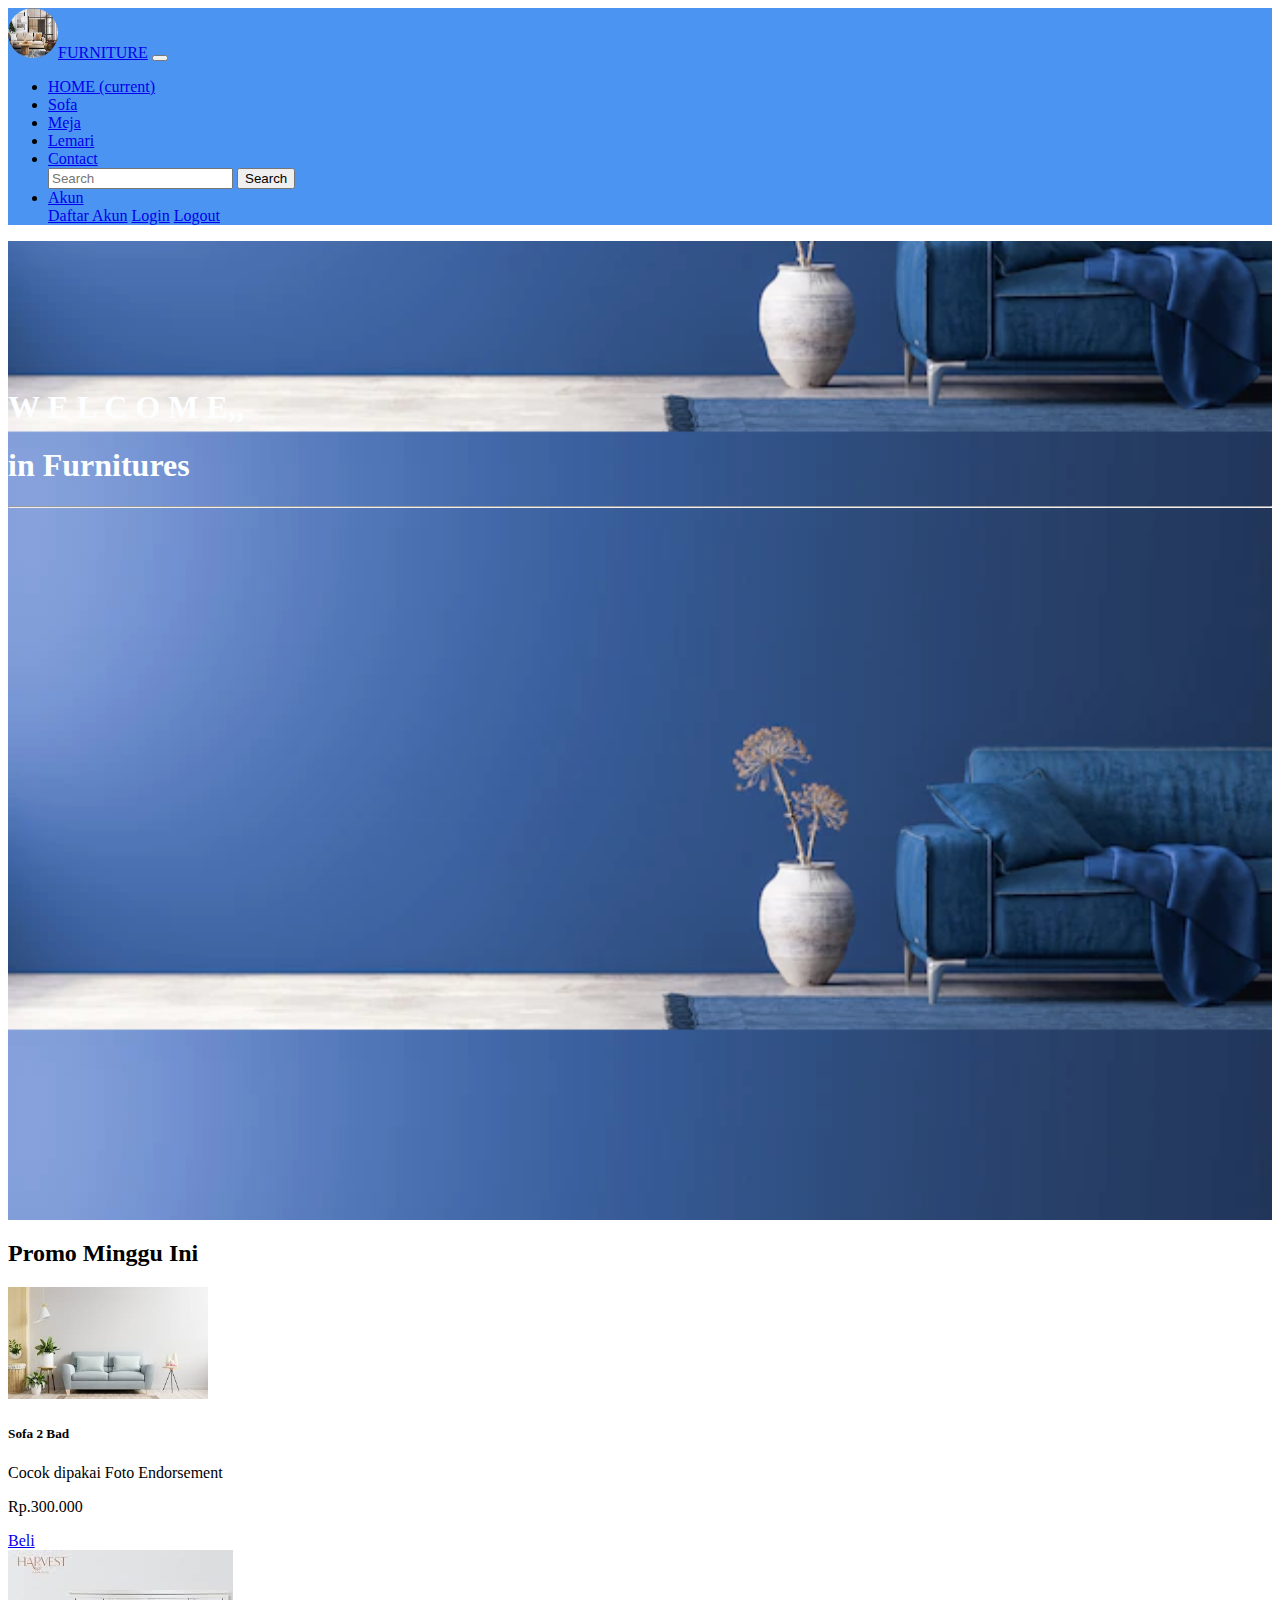
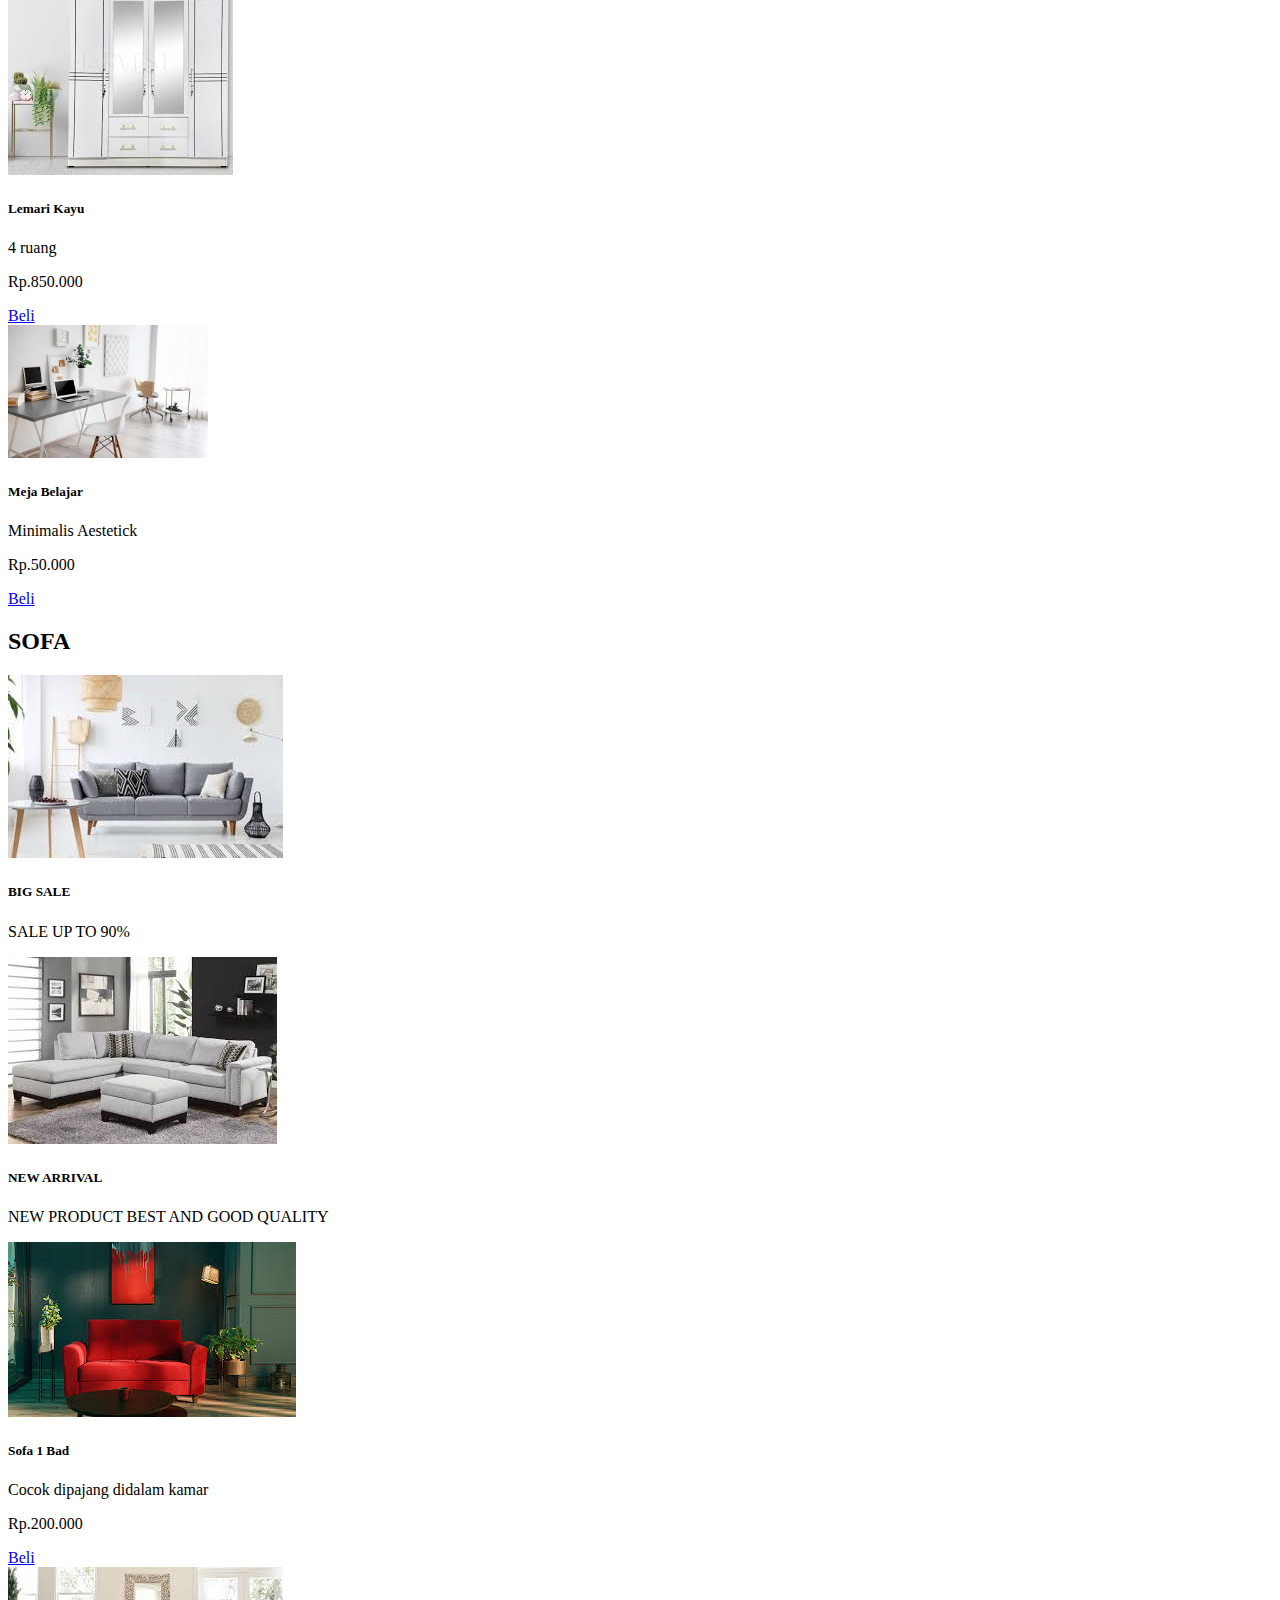
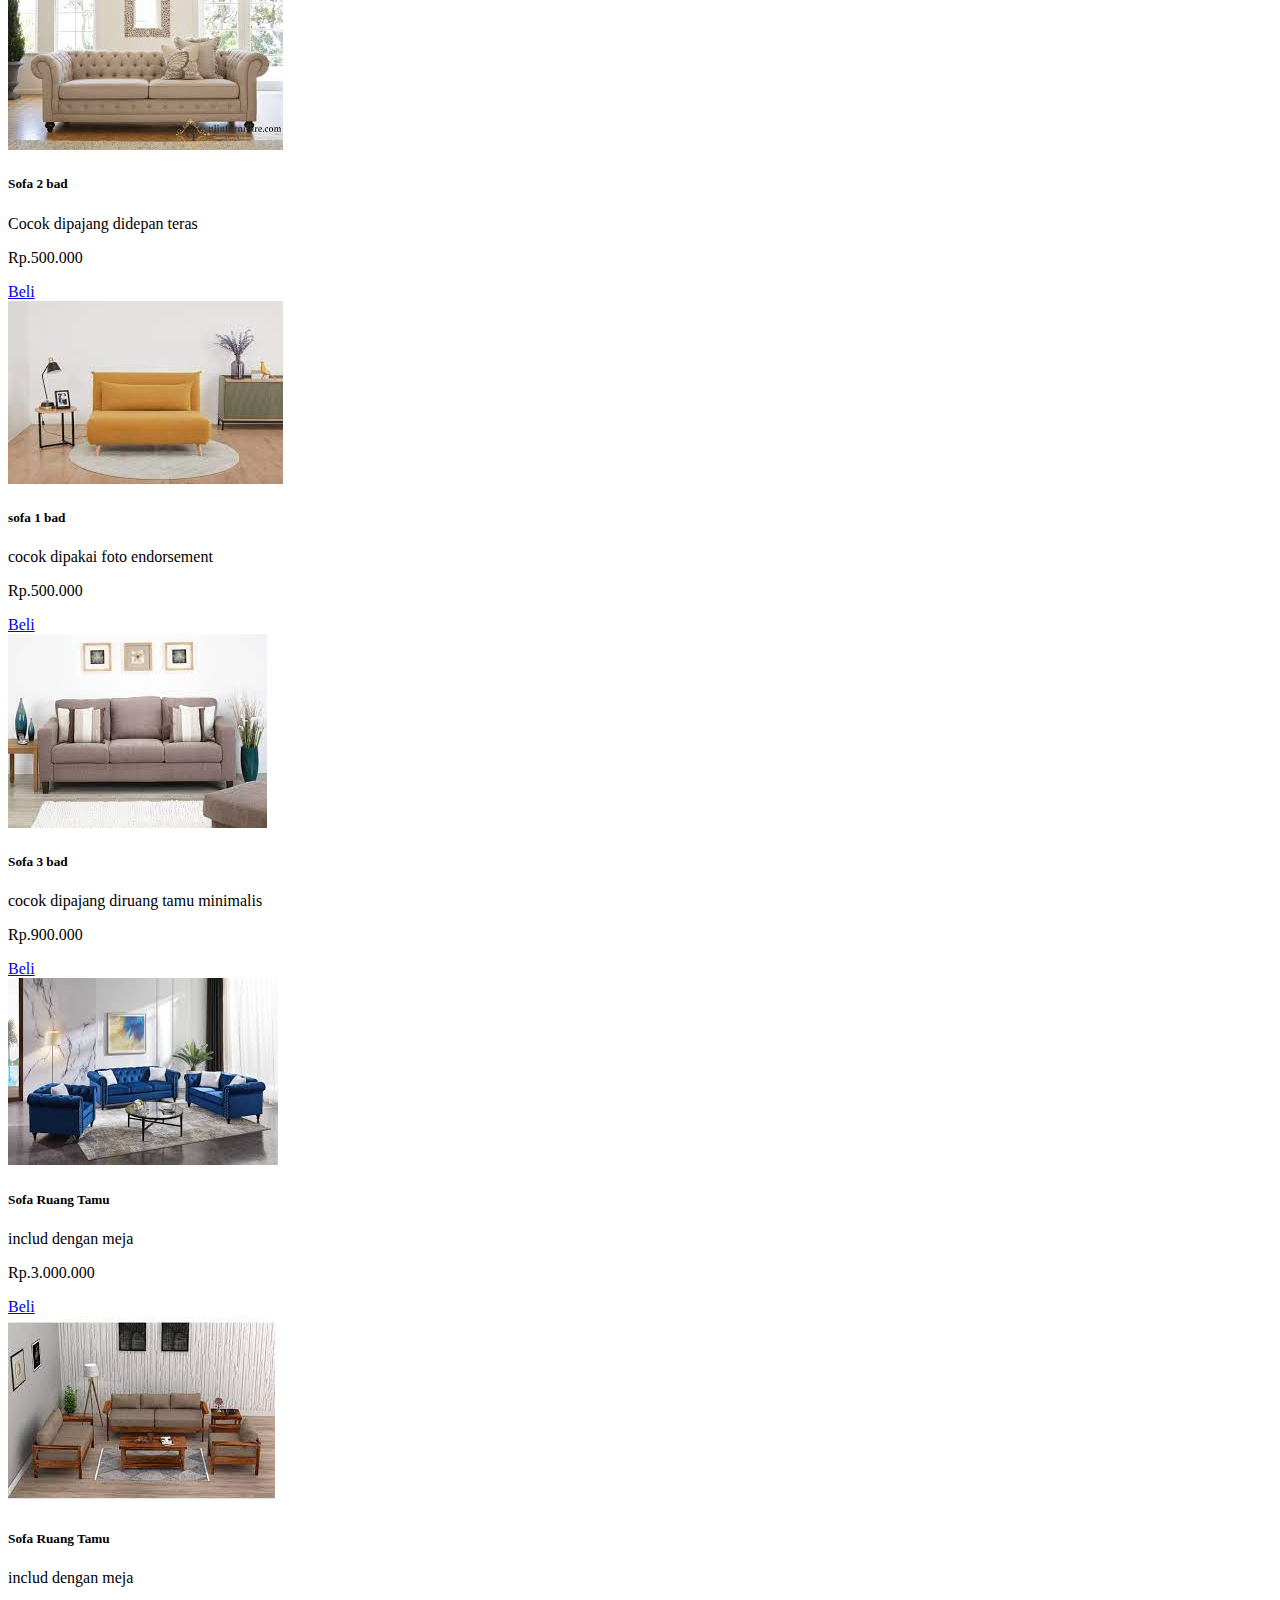
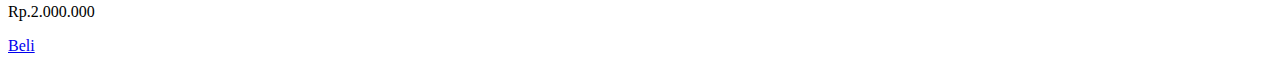
<file: index.html>
<!DOCTYPE html>
<html lang="en">
<head>
    <meta charset="UTF-8">
    <meta http-equiv="X-UA-Compatible" content="IE=edge">
    <meta name="viewport" content="width=device-width, initial-scale=1.0">
    <title>UAS</title>

    <!-- Bootstrap CSS -->
    <link rel="stylesheet" href="https://cdn.jsdelivr.net/npm/bootstrap@4.6.2/dist/css/bootstrap.min.css" integrity="sha384-xOolHFLEh07PJGoPkLv1IbcEPTNtaed2xpHsD9ESMhqIYd0nLMwNLD69Npy4HI+N" crossorigin="anonymous">
    <link rel="stylesheet" href="hme.css">
</head>
<body>
    
    <nav class="navbar navbar-expand-lg navbar-dark bg-dark main-color">
        <a class="navbar-brand" href="#"><img src="gbr.jpeg">FURNITURE</a>
        <button class="navbar-toggler" type="button" data-toggle="collapse" data-target="#navbarSupportedContent" aria-controls="navbarSupportedContent" aria-expanded="false" aria-label="Toggle navigation">
          <span class="navbar-toggler-icon"></span>
        </button>

        <div class="collapse navbar-collapse" id="navbarSupportedContent">

            <ul class="navbar-nav ml-auto">
              <li class="nav-item active">
                <a class="nav-link" href="#">HOME <span class="sr-only">(current)</span></a>
              </li>
              <li class="nav-item">
                <a class="nav-link" href="#SOFA">Sofa</a>
              </li>
              <li class="nav-item">
                  <a class="nav-link" href="Meja.html">Meja</a>
              </li>
              <li class="nav-item">
                  <a class="nav-link" href="Lemari.html">Lemari</a>
              </li>
              <li class="nav-item">
                  <a class="nav-link" href="contact.html">Contact</a>
                </li>
                <form class="form-inline my-2 my-lg-0">
                    <input class="form-control mr-sm-2" type="search" placeholder="Search" aria-label="Search">
                    <button class="btn btn-outline-success my-2 my-sm-0" type="submit">Search</button>
                  </form>
                <li class="nav-item dropdown">
                  <a class="nav-link dropdown-toggle" href="#" role="button" data-toggle="dropdown" aria-expanded="false">
                    Akun
                  </a>
                  <div class="dropdown-menu">
                    <a class="dropdown-item" href="dftr akun.html">Daftar Akun</a>
                    <a class="dropdown-item" href="login.html">Login</a>
                    <a class="dropdown-item" href="log out.html">Logout</a>
                    <div class="dropdown-divider"></div>
                  </div>
                </li>
            </ul>
          </div>
        </nav>

        <div class="jumbotron">
            <div class="card-body text-center">
            <h1 class="display-4">W E L C O M E,,</h1>
            <h1 class="display-6">in Furnitures</h1>
            <hr class="my-4">
          </div>
        </div>
    
          <!--promo-->
            <div class="judul m-5">
              <h2 class="text-center">Promo Minggu Ini</h2>
            <div class="container m-5">
            </div>
          </div>
    
          
            <div class="row mt-5 justify-content-center">
          <div class="col-md-3 hovered-card">
            <div class="card">
              <img src="Bagroundd/baground 1.jpeg" heigh="200px"width="200px" class="card-img-top" alt="...">
              <div class="card-body text-center">
                <h5 class="card-title">Sofa 2 Bad</h5>
                <p class="card-text">Cocok dipakai Foto Endorsement</p>
                <p class="card-text">Rp.300.000</p>
                <a href="#" class="btn btn-primary">Beli</a>
              </div>
            </div>
          </div> 
    
          <div class="col-md-3 hovered-card">
            <div class="card">
              <img src="Lemari/lemari 5.jpeg" class="card-img-top" alt="...">
              <div class="card-body text-center">
                <h5 class="card-title">Lemari Kayu</h5>
                <p class="card-text">4 ruang</p>
                <p class="card-text">Rp.850.000</p>
                <a href="#" class="btn btn-primary">Beli</a>
              </div>
            </div>
          </div> 

          <div class="col-md-3 hovered-card">
            <div class="card">
              <img src="Meja/eja 7.jpeg" heigh="200px"width="200px" class="card-img-top" alt="...">
              <div class="card-body text-center">
                <h5 class="card-title">Meja Belajar</h5>
                <p class="card-text">Minimalis Aestetick</p>
                <p class="card-text">Rp.50.000</p>
                <a href="#" class="btn btn-primary">Beli</a>
              </div>
            </div>
          </div> 

          <div class="container-fluid banner">
        </div>
        <div id="SOFA">
        <div class="judul m-5">
          <h2 class="text-center">SOFA</h2>
        </div>
      </div>
    
        
        <div class="container m-3">
        <div class="row">
          <div class="col-sm-6">
            <div class="card">
              <img src="Sofa/sofa 10.jpeg" class="card-img-top" alt="...">
              <div class="card-img-overlay">
                <h5 class="card-title btn btn-danger">BIG SALE</h5>
                <p class="card-text">SALE UP TO 90%</p>
              </div>
            </div>
          </div>
  
          <div class="col-sm-6">
            <div class="card">
              <img src="Sofa/sofa 13.jpeg" class="card-img-top" alt="...">
              <div class="card-img-overlay">
                <h5 class="card-title btn btn-primary">NEW ARRIVAL</h5>
                <p class="card-text">NEW PRODUCT BEST AND GOOD QUALITY</p>
              </div>
            </div>
          </div>
        </div>

        <div class="container m-5"></div>
          <div class="row row-cols-1 row-cols-md-3">
            <div class="col mb-3">
              <div class="card">
                <img src="Sofa/sofa 1.jpeg" class="card-img-top" alt="...">
                <div class="card-body text-center">
                  <h5 class="card-title">Sofa 1 Bad</h5>
                  <p class="card-text">Cocok dipajang didalam kamar</p>
                  <p class="card-text">Rp.200.000</p>
                  <a href="#" class="btn btn-primary">Beli</a>
                </div>
              </div>
            </div>

            <div class="col mb-3">
              <div class="card">
                <img src="Sofa/sofa 2.jpeg" class="card-img-top" alt="...">
                <div class="card-body text-center">
                  <h5 class="card-title">Sofa 2 bad</h5>
                  <p class="card-text">Cocok dipajang didepan teras</p>
                  <p class="card-text">Rp.500.000</p>
                  <a href="#" class="btn btn-primary">Beli</a>
                </div>
              </div>
            </div>
            <div class="col mb-3">
              <div class="card">
                <img src="Sofa/sofa 14.jpeg" class="card-img-top" alt="...">
                <div class="card-body text-center">
                  <h5 class="card-title">sofa 1 bad</h5>
                  <p class="card-text">cocok dipakai foto endorsement</p>
                  <p class="card-text">Rp.500.000</p>
                  <a href="#" class="btn btn-primary">Beli</a>
                </div>
              </div>
            </div>
            <div class="col mb-3">
              <div class="card">
                <img src="Sofa/sofa 4.jpeg" class="card-img-top" alt="...">
                <div class="card-body text-center">
                  <h5 class="card-title">Sofa 3 bad</h5>
                  <p class="card-text">cocok dipajang diruang tamu minimalis</p>
                  <p class="card-text">Rp.900.000</p>
                  <a href="#" class="btn btn-primary">Beli</a>
                </div>
              </div>
            </div>

            <div class="col mb-3">
                <div class="card">
                  <img src="Sofa/sofa 3.jpeg" class="card-img-top" alt="...">
                  <div class="card-body text-center">
                    <h5 class="card-title">Sofa Ruang Tamu</h5>
                    <p class="card-text">includ dengan meja</p>
                    <p class="card-text">Rp.3.000.000</p>
                    <a href="#" class="btn btn-primary">Beli</a>
                  </div>
                </div>
              </div>

              <div class="col mb-3">
                <div class="card">
                  <img src="Sofa/sofa 5.jpeg" class="card-img-top" alt="...">
                  <div class="card-body text-center">
                    <h5 class="card-title">Sofa Ruang Tamu</h5>
                    <p class="card-text">includ dengan meja</p>
                    <p class="card-text">Rp.2.000.000</p>
                    <a href="#" class="btn btn-primary">Beli</a>
                  </div>
                </div>
              </div>
          </div>
    
           <!-- Optional JavaScript; choose one of the two! -->
    
        <!-- Option 1: jQuery and Bootstrap Bundle (includes Popper) -->
        <script src="https://cdn.jsdelivr.net/npm/jquery@3.5.1/dist/jquery.slim.min.js" integrity="sha384-DfXdz2htPH0lsSSs5nCTpuj/zy4C+OGpamoFVy38MVBnE+IbbVYUew+OrCXaRkfj" crossorigin="anonymous"></script>
        <script src="https://cdn.jsdelivr.net/npm/bootstrap@4.6.2/dist/js/bootstrap.bundle.min.js" integrity="sha384-Fy6S3B9q64WdZWQUiU+q4/2Lc9npb8tCaSX9FK7E8HnRr0Jz8D6OP9dO5Vg3Q9ct" crossorigin="anonymous"></script>
    
        <!-- Option 2: Separate Popper and Bootstrap JS -->
        <!--
        <script src="https://cdn.jsdelivr.net/npm/jquery@3.5.1/dist/jquery.slim.min.js" integrity="sha384-DfXdz2htPH0lsSSs5nCTpuj/zy4C+OGpamoFVy38MVBnE+IbbVYUew+OrCXaRkfj" crossorigin="anonymous"></script>
        <script src="https://cdn.jsdelivr.net/npm/popper.js@1.16.1/dist/umd/popper.min.js" integrity="sha384-9/reFTGAW83EW2RDu2S0VKaIzap3H66lZH81PoYlFhbGU+6BZp6G7niu735Sk7lN" crossorigin="anonymous"></script>
        <script src="https://cdn.jsdelivr.net/npm/bootstrap@4.6.2/dist/js/bootstrap.min.js" integrity="sha384-+sLIOodYLS7CIrQpBjl+C7nPvqq+FbNUBDunl/OZv93DB7Ln/533i8e/mZXLi/P+" crossorigin="anonymous"></script>
        -->
</body>
</html>
</file>
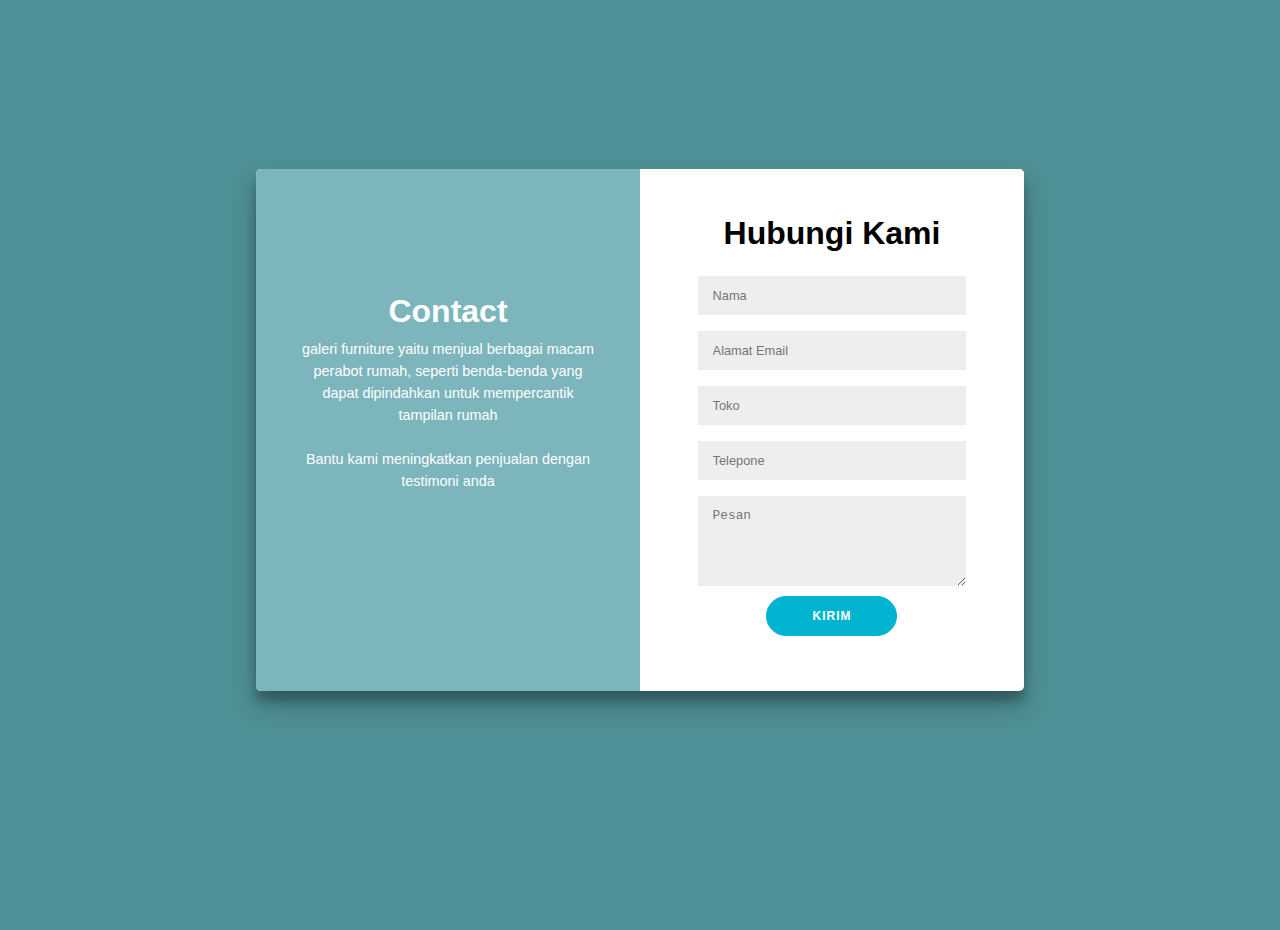
<file: contact.html>
<!DOCTYPE html>
<html lang="en">
<head>
    <meta charset="UTF-8">
    <meta http-equiv="X-UA-Compatible" content="IE=edge">
    <meta name="viewport" content="width=device-width, initial-scale=1.0">
    <title>Contact</title>
    <link rel="stylesheet" href="contac.css">
</head>
<body>

    <div class="container">

        <div class="card-container">
            <div class="left">
                <div class="left-container">
                    <h2>Contact</h2>
                    <p>galeri furniture yaitu menjual berbagai macam perabot rumah, seperti benda-benda yang dapat dipindahkan untuk mempercantik tampilan rumah</p>
                    <br>
                    <p>Bantu kami meningkatkan penjualan dengan testimoni anda</p>
                </div>
            </div>
            <div class="right">
                <div class="right-container">
                    <form action="">
                        <h2 class="lg-view">Hubungi Kami</h2>
                        <h2 class="sm-view">Hubungi Kami</h2>
                        <input type="text" placeholder="Nama">
                        <input type="email" placeholder="Alamat Email">
                        <input type="text" placeholder="Toko" autocomplete="off">
                        <input type="phone" placeholder="Telepone" autocomplete="off">
                        <textarea rows="10" placeholder="Pesan"></textarea>
                        <button>Kirim</button>
                    </form>
                </div>
            </div>
        </div>

    </div>
</body>

</html>
</body>
</html>
</file>
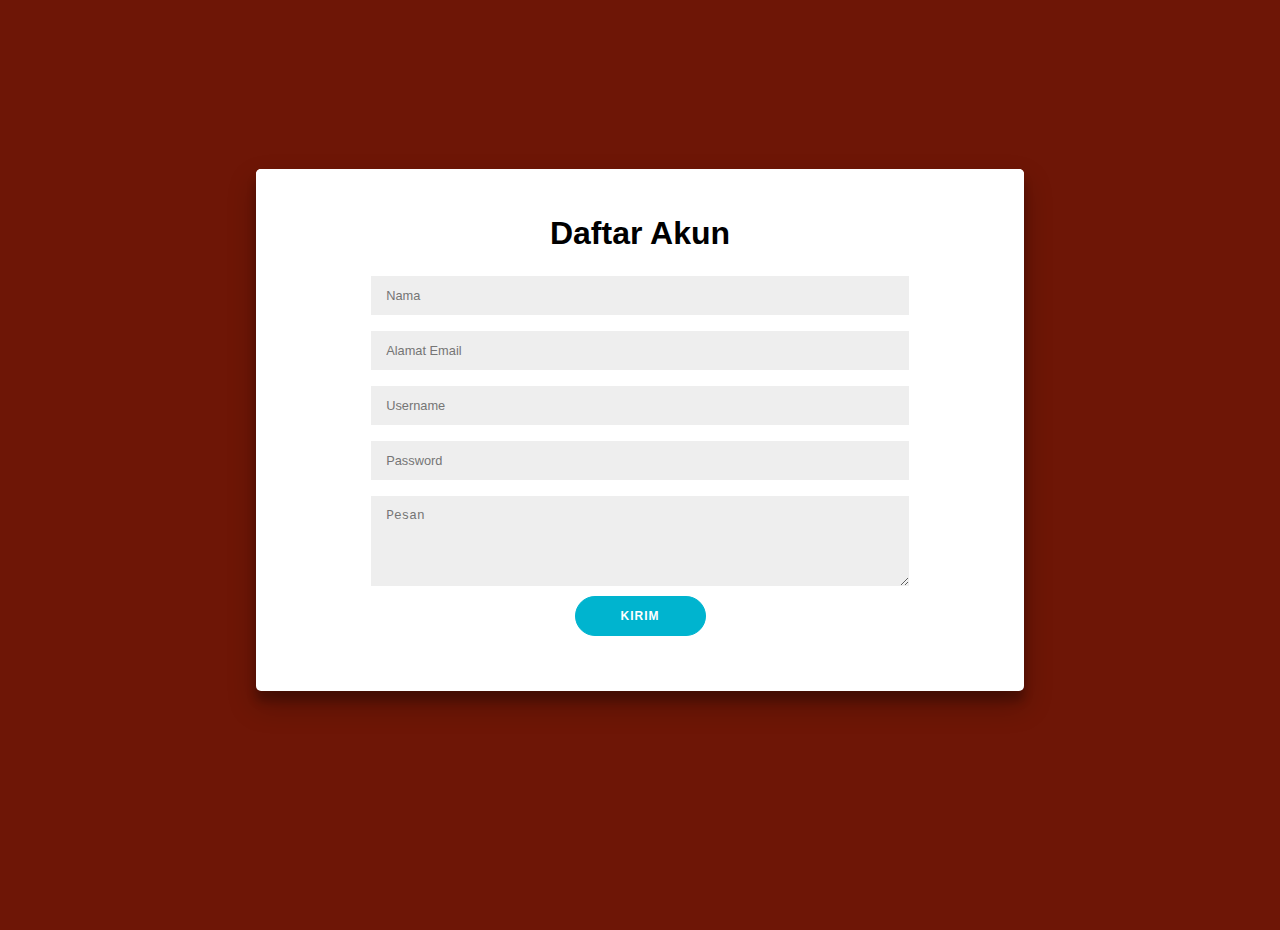
<file: dftr akun.html>
<!DOCTYPE html>
<html lang="en">
<head>
    <meta charset="UTF-8">
    <meta http-equiv="X-UA-Compatible" content="IE=edge">
    <meta name="viewport" content="width=device-width, initial-scale=1.0">
    <title>Daftar</title>
    <link rel="stylesheet" href="dftr.css">
</head>
<body>

    <div class="container">
            <div class="right">
                <div class="right-container">
                    <form action="">
                        <h2 class="lg-view">Daftar Akun</h2>
                        <h2 class="sm-view">Daftar Akun</h2>
                        <input type="text" placeholder="Nama">
                        <input type="email" placeholder="Alamat Email">
                        <input type="text" placeholder="Username" autocomplete="off">
                        <input type="password" placeholder="Password" autocomplete="off">
                        <textarea rows="10" placeholder="Pesan"></textarea>
                        <button>Kirim</button>
                    </form>
                </div>
            </div>
        </div>
</body>

</html>
</body>
</html>
</body>
</html>
</file>
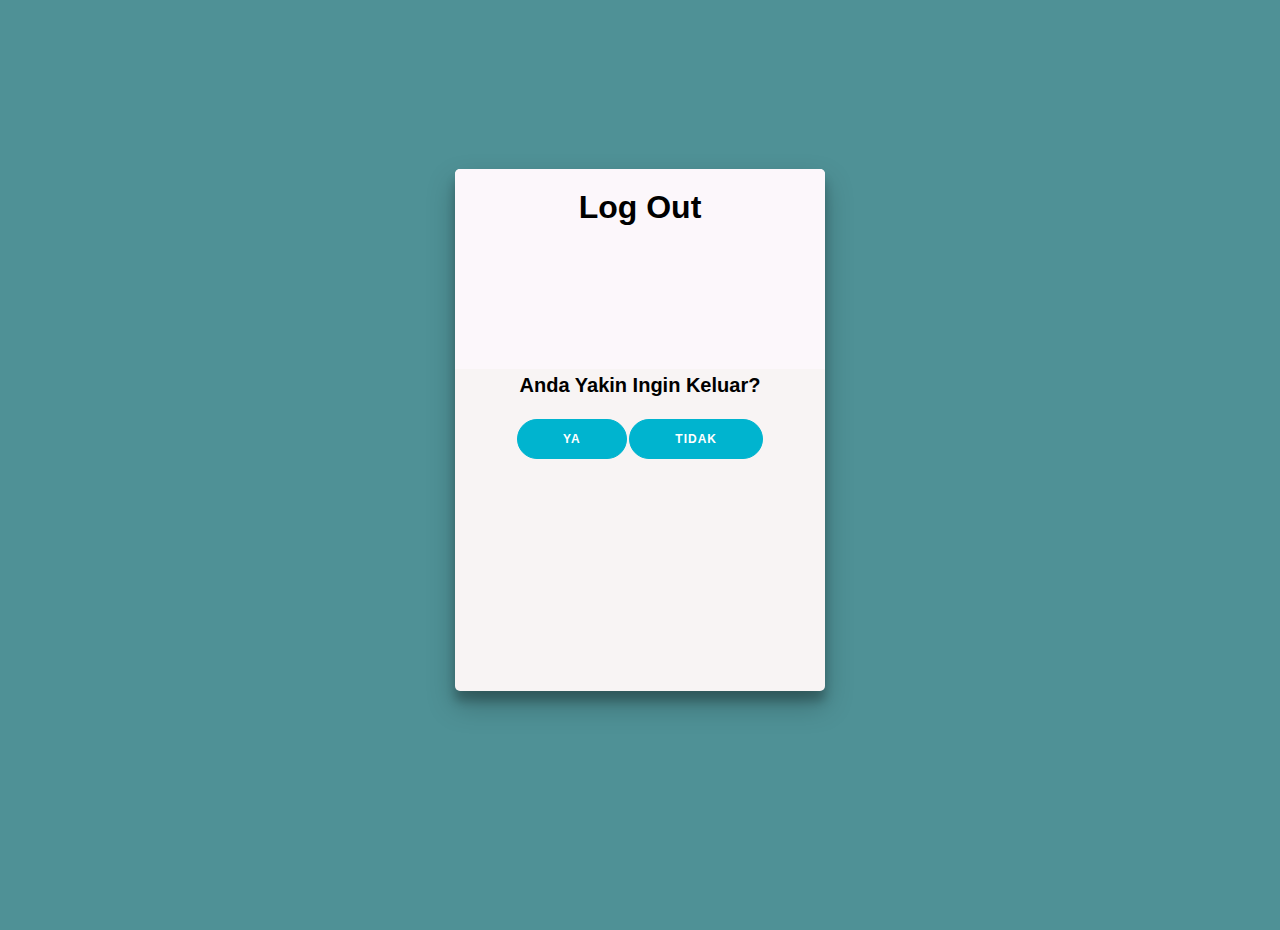
<file: log out.html>
<!DOCTYPE html>
<html lang="en">
<head>
    <meta charset="UTF-8">
    <meta http-equiv="X-UA-Compatible" content="IE=edge">
    <meta name="viewport" content="width=device-width, initial-scale=1.0">
    <title>Lougout</title>
    <link rel="stylesheet" href="logot.css">
</head>
<body>
    
    <div class="container">
        <div class="right">
            <div class="right-container">
                    <h2 class="lg-view">Log Out</h2>
                    <h2 class="sm-view">Log Out</h2> <br> <br> <br> <br> <br> <br> <br> <br> <br> <br> <br> <br>
                    <h1 class="Ig-view">Anda Yakin Ingin Keluar?</h1> <br> <br>
                    <button>Ya</button> 
                    <button>Tidak</button>
        </div>
    </div>
</div>
</body>
</html>
</file>
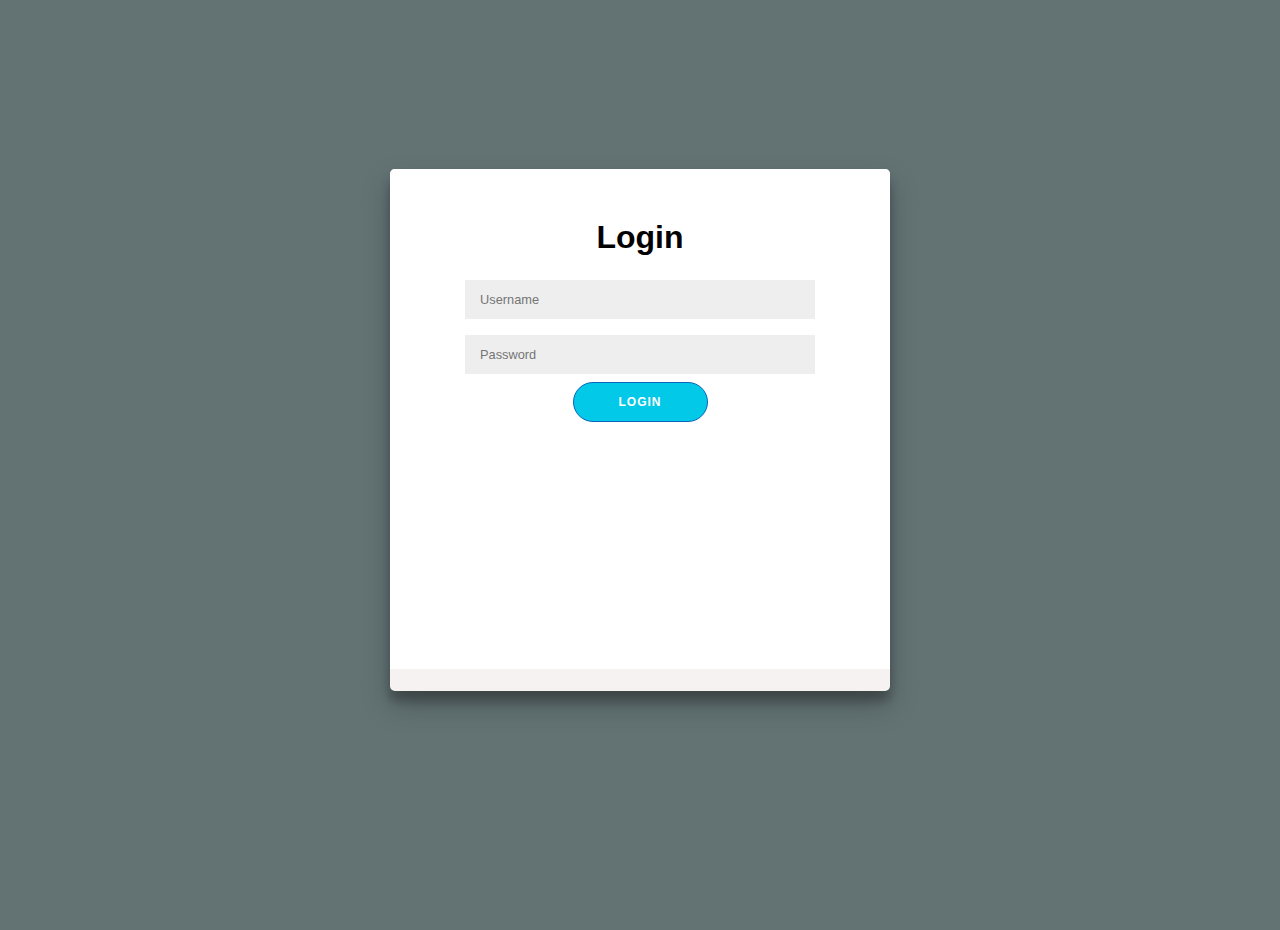
<file: login.html>
<!DOCTYPE html>
<html lang="en">
<head>
    <meta charset="UTF-8">
    <meta http-equiv="X-UA-Compatible" content="IE=edge">
    <meta name="viewport" content="width=device-width, initial-scale=1.0">

    <link rel="stylesheet" href="logn.css">
    <title>Document</title>
</head>
<body>
    <div class="container">
        <div class="right">
            <div class="right-container">
                <form action="">
                    <h2 class="lg-view">Login</h2>
                    <h2 class="sm-view">Login</h2>
                    <input type="text" placeholder="Username" autocomplete="off">
                    <input type="password" placeholder="Password" autocomplete="off">
                    <button>Login</button>
                </form>
            </div>
        </div>
    </div>

</div>
</body>
</html>
</file>
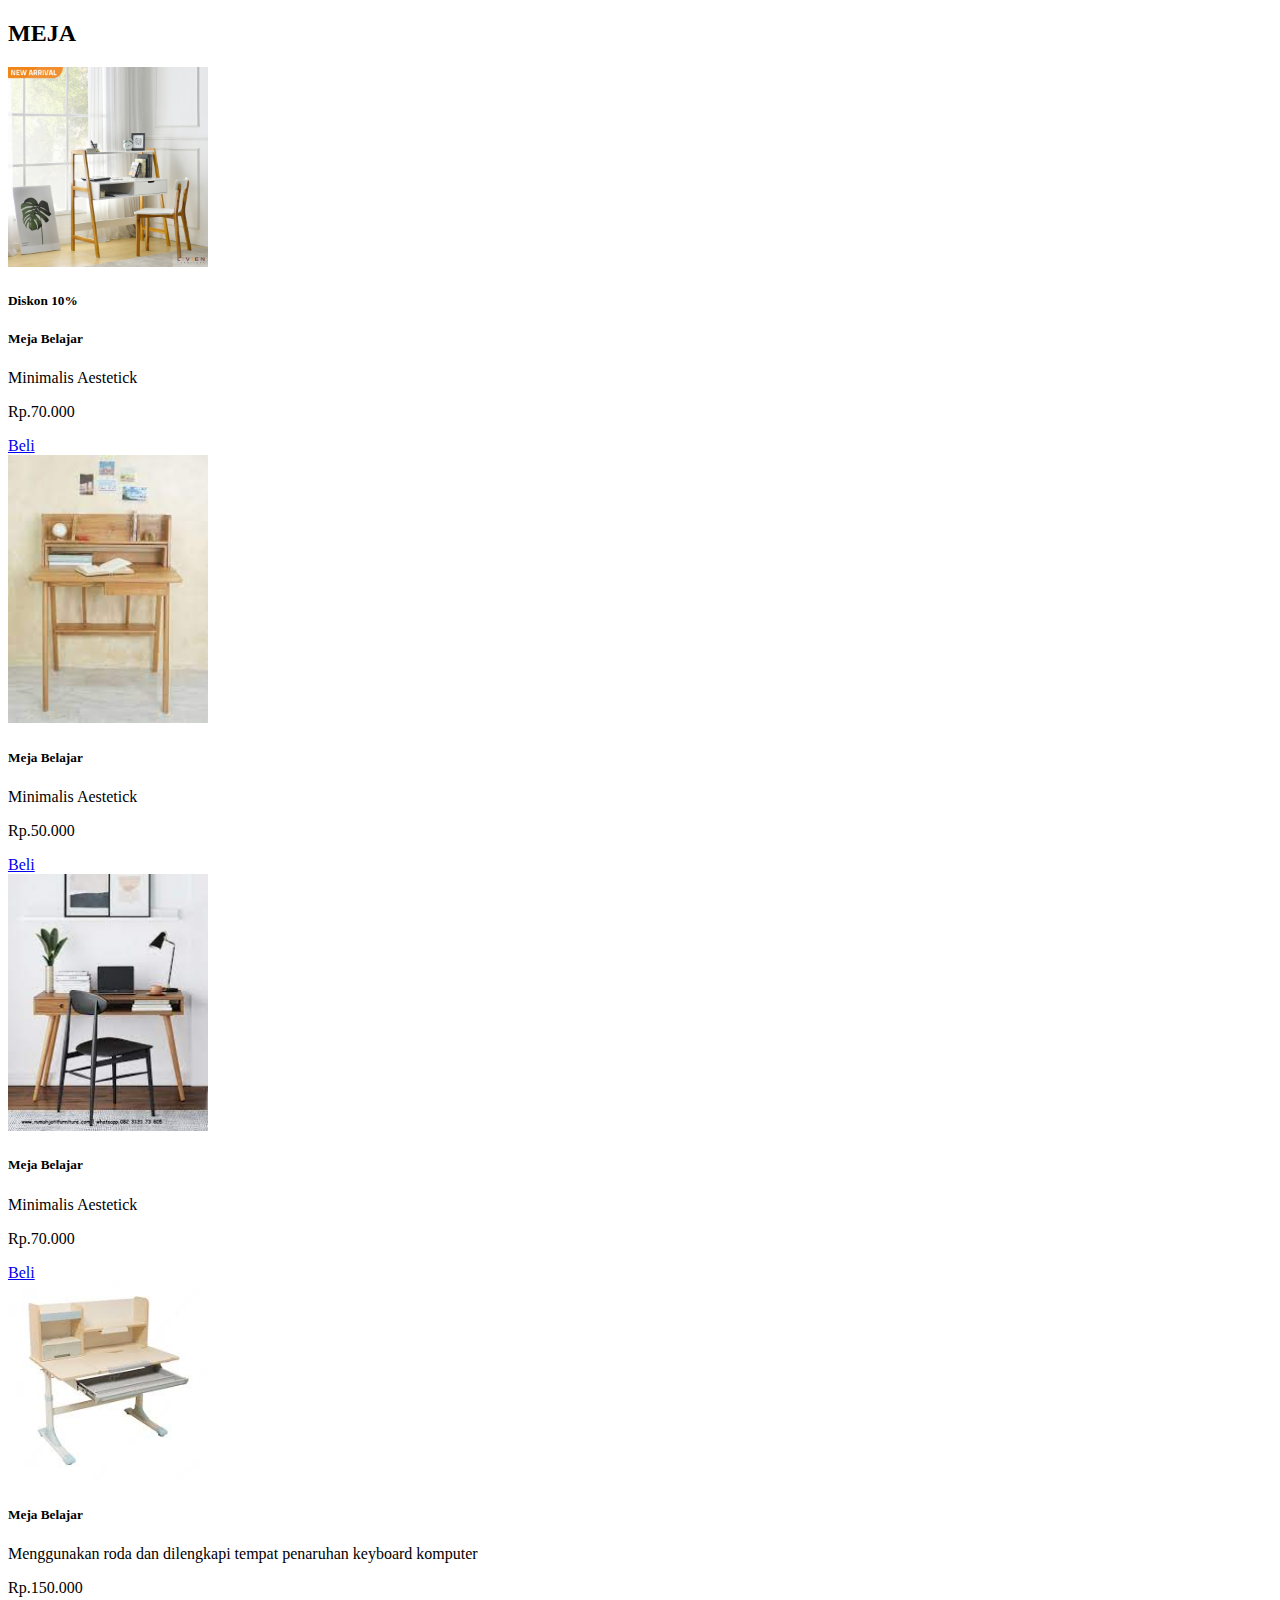
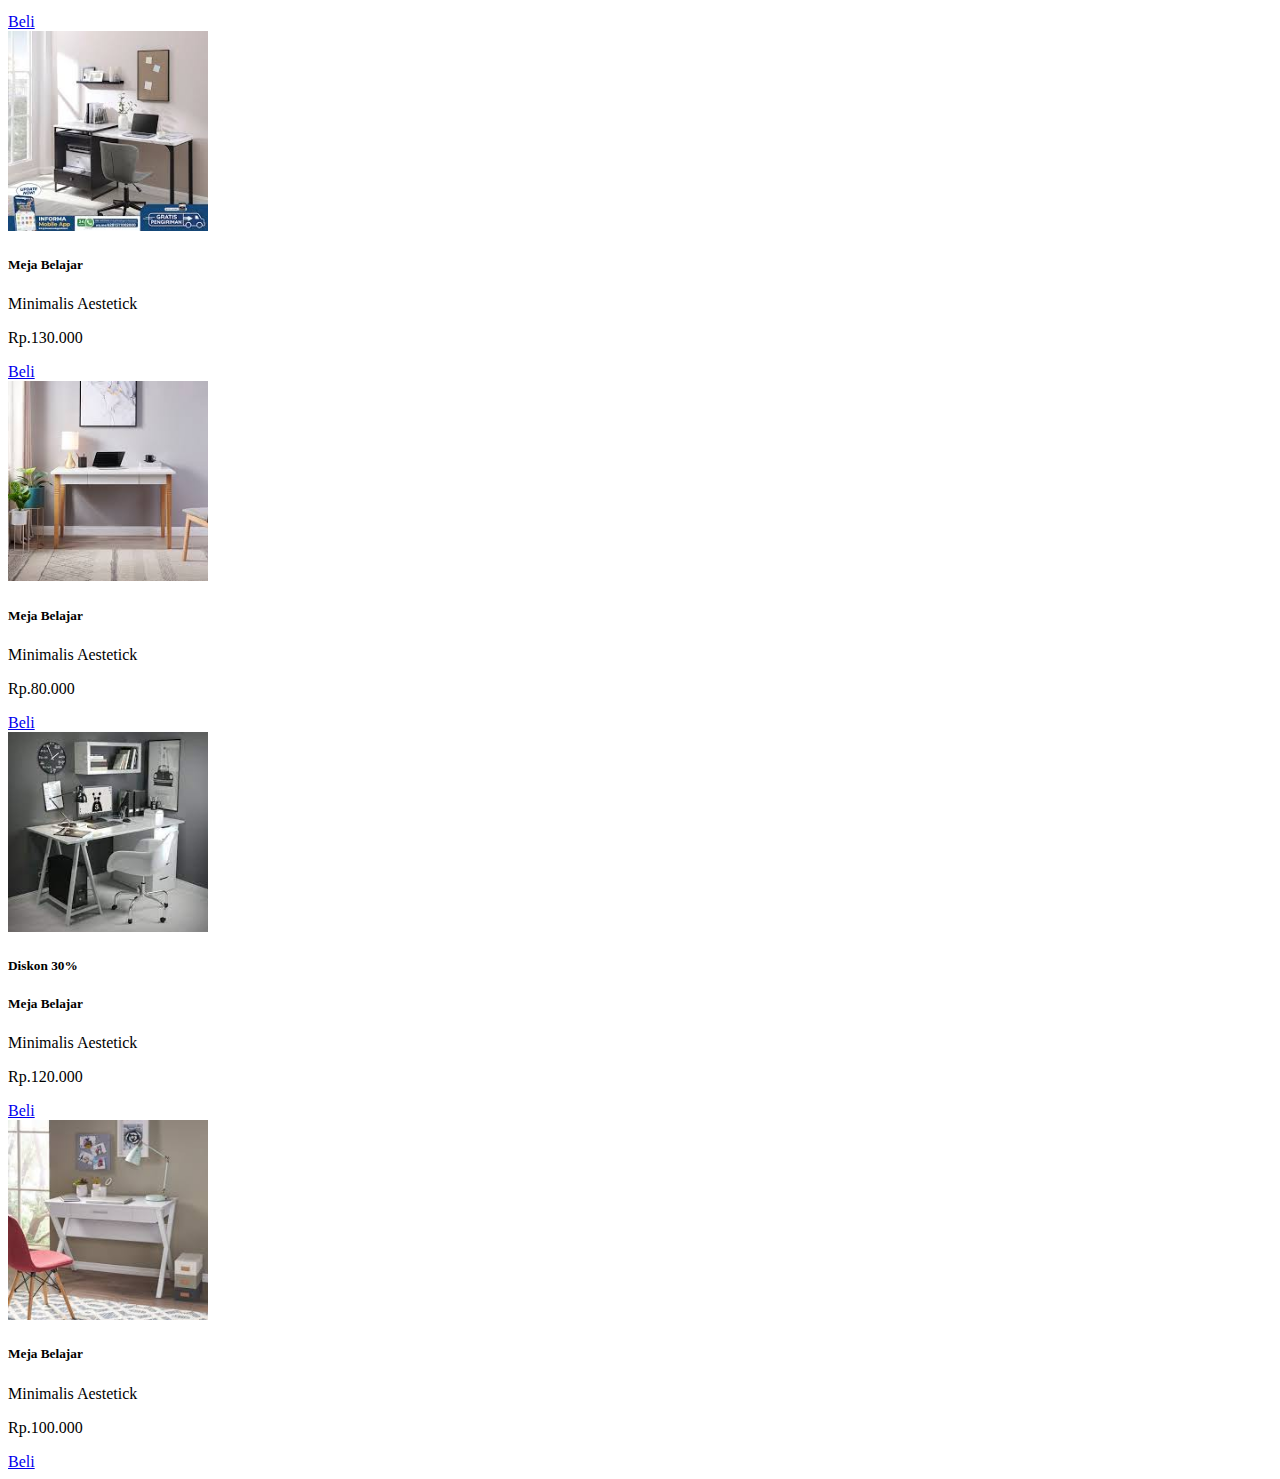
<file: Meja.html>
<!DOCTYPE html>
<html lang="en">
<head>
    <meta charset="UTF-8">
    <meta http-equiv="X-UA-Compatible" content="IE=edge">
    <meta name="viewport" content="width=device-width, initial-scale=1.0">
    <title>MEJA</title>

    
    <!-- Bootstrap CSS -->
    <link rel="stylesheet" href="https://cdn.jsdelivr.net/npm/bootstrap@4.6.2/dist/css/bootstrap.min.css" integrity="sha384-xOolHFLEh07PJGoPkLv1IbcEPTNtaed2xpHsD9ESMhqIYd0nLMwNLD69Npy4HI+N" crossorigin="anonymous">
    <link rel="stylesheet" href="mejaa.css">
   
</head>
</head>
<body>

    <div id="MEJA">
        <div class="judul m-5">
          <h2 class="text-center">MEJA</h2>
        </div>
          <div class="container m-5">
            <div class="row">
          <div class="col-md-3">
            <div class="card">
              <img src="Meja/eja 16.jpg" heigh="200" width="200" class="card-img-top" alt="...">
              <div class="card-img-overlay">
                <h5 class="card-tittle btn btn-danger">Diskon 10%</h5>
              </div>
              <div class="card-body text-center">
                <h5 class="card-title">Meja Belajar</h5>
                <p class="card-text">Minimalis Aestetick</p>
                <p class="card-text">Rp.70.000</p>
                <a href="#" class="btn btn-primary">Beli</a>
              </div>
            </div>

          </div> 

          <div class="col-md-3">
            <div class="card">
              <img src="Meja/eja 2.jpeg" heigh="200" width="200" class="card-img-top" alt="...">
              <div class="card-body text-center">
                <h5 class="card-title">Meja Belajar</h5>
                <p class="card-text">Minimalis Aestetick</p>
                <p class="card-text">Rp.50.000</p>
                <a href="#" class="btn btn-primary">Beli</a>
              </div>
            </div>
          </div> 

          <div class="col-md-3">
            <div class="card">
              <img src="Meja/eja 1.jpeg" heigh="200" width="200" class="card-img-top" alt="...">
              <div class="card-body text-center">
                <h5 class="card-title">Meja Belajar</h5>
                <p class="card-text">Minimalis Aestetick</p>
                <p class="card-text">Rp.70.000</p>
                <a href="#" class="btn btn-primary">Beli</a>
              </div>
            </div>
          </div> 

          <div class="col-md-3">
            <div class="card">
              <img src="Meja/eja 4.jpeg" heigh="200" width="200" class="card-img-top" alt="...">
              <div class="card-body text-center">
                <h5 class="card-title">Meja Belajar</h5>
                <p class="card-text">Menggunakan roda dan dilengkapi tempat penaruhan keyboard komputer</p>
                <p class="card-text">Rp.150.000</p>
                <a href="#" class="btn btn-primary">Beli</a>
              </div>
            </div>
          </div> 

          <div class="col-md-3">
            <div class="card">
              <img src="Meja/eja 5.jpeg" heigh="200" width="200" class="card-img-top" alt="...">
              <div class="card-body text-center">
                <h5 class="card-title">Meja Belajar</h5>
                <p class="card-text">Minimalis Aestetick</p>
                <p class="card-text">Rp.130.000</p>
                <a href="#" class="btn btn-primary">Beli</a>
              </div>
            </div>
          </div> 

          <div class="col-md-3">
            <div class="card">
              <img src="Meja/eja 12.jpeg" heigh="200" width="200" class="card-img-top" alt="...">
              <div class="card-body text-center">
                <h5 class="card-title">Meja Belajar</h5>
                <p class="card-text">Minimalis Aestetick</p>
                <p class="card-text">Rp.80.000</p>
                <a href="#" class="btn btn-primary">Beli</a>
              </div>
            </div>
          </div> 

          <div class="col-md-3">
            <div class="card">
              <img src="Meja/eja 13.jpeg" heigh="200" width="200" class="card-img-top" alt="...">
              <div class="card-img-overlay">
                <h5 class="card-tittle btn btn-danger">Diskon 30%</h5>
              </div>
              <div class="card-body text-center">
                <h5 class="card-title">Meja Belajar</h5>
                <p class="card-text">Minimalis Aestetick</p>
                <p class="card-text">Rp.120.000</p>
                <a href="#" class="btn btn-primary">Beli</a>
              </div>
            </div>
          </div> 

          <div class="col-md-3">
            <div class="card">
              <img src="Meja/eja 10.jpeg" heigh="200"width="200" class="card-img-top" alt="...">
              <div class="card-body text-center">
                <h5 class="card-title">Meja Belajar</h5>
                <p class="card-text">Minimalis Aestetick</p>
                <p class="card-text">Rp.100.000</p>
                <a href="#" class="btn btn-primary">Beli</a>
              </div>
            </div>
          </div> 
        </div>

        
</body>
</body>
</html>
</file>
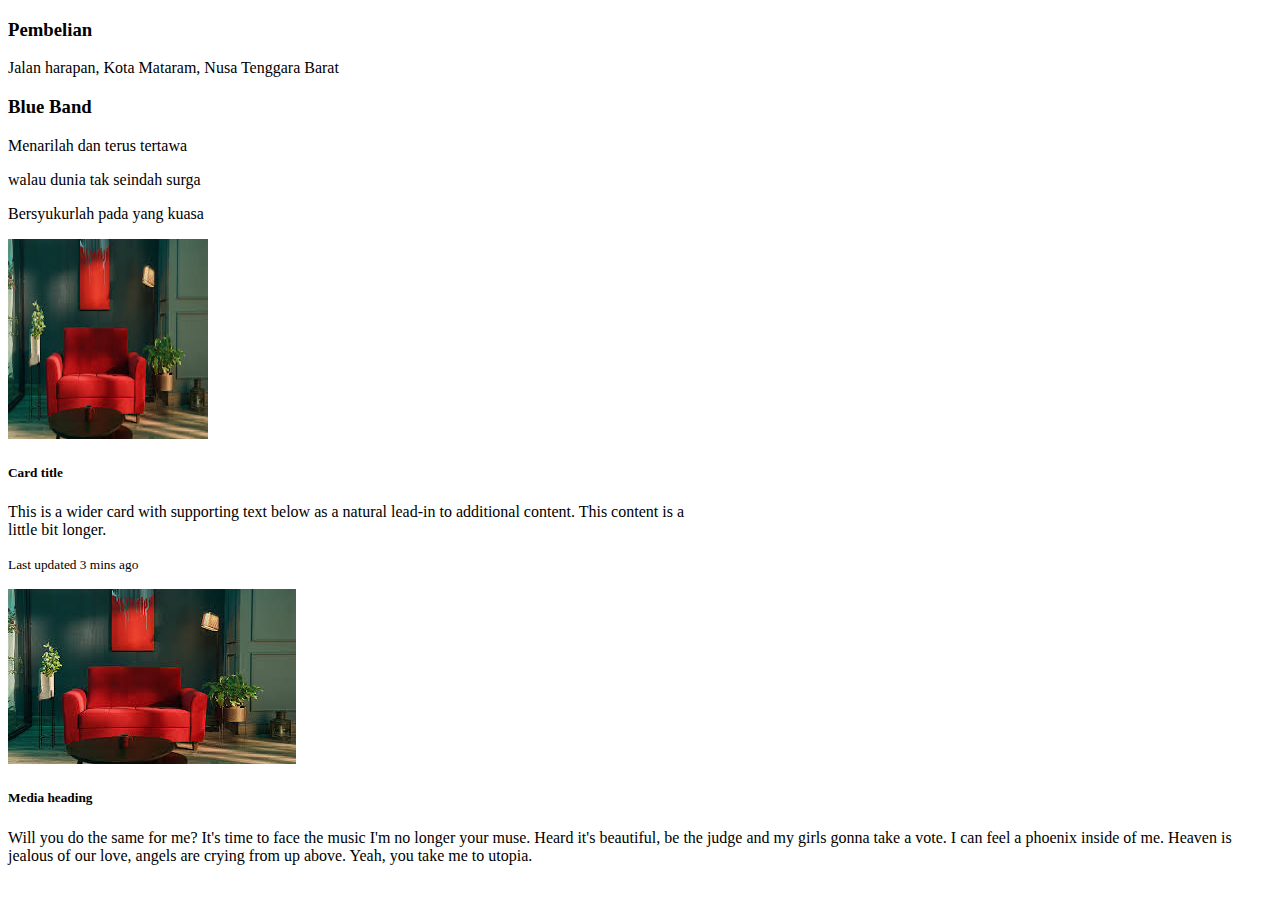
<file: pesanan.html>
<!DOCTYPE html>
<html lang="en">
<head>
    <meta charset="UTF-8">
    <meta http-equiv="X-UA-Compatible" content="IE=edge">
    <meta name="viewport" content="width=device-width, initial-scale=1.0">
    <title>pemesanan</title>

<!-- Bootstrap CSS -->
    <link rel="stylesheet" href="https://cdn.jsdelivr.net/npm/bootstrap@4.6.2/dist/css/bootstrap.min.css" integrity="sha384-xOolHFLEh07PJGoPkLv1IbcEPTNtaed2xpHsD9ESMhqIYd0nLMwNLD69Npy4HI+N" crossorigin="anonymous">
  
</head>
<body>

  <h3>Pembelian</h3>
  <p>Jalan harapan, Kota Mataram, Nusa Tenggara Barat</p>
  <h3>Blue Band</h3>
  <p>Menarilah dan terus tertawa</p>
  <p>walau dunia tak seindah surga</p>
  <p>Bersyukurlah pada yang kuasa</p>
    <div class="card mb-3" style="max-width: 700px;">
        <div class="row no-gutters">
          <div class="col-md-4">
            <img src="Sofa/sofa 1.jpeg" height="200px" width="200px" alt="...">
          </div>
          <div class="col-md-8">
            <div class="card-body">
              <h5 class="card-title">Card title</h5>
              <p class="card-text">This is a wider card with supporting text below as a natural lead-in to additional content. This content is a little bit longer.</p>
              <p class="card-text"><small class="text-muted">Last updated 3 mins ago</small></p>
            </div>
          </div>
        </div>
      </div>

      <div class="media">
        <img src="Sofa/sofa 1.jpeg" class="mr-3" alt="...">
        <div class="media-body">
          <h5 class="mt-0">Media heading</h5>
          <p>Will you do the same for me? It's time to face the music I'm no longer your muse. Heard it's beautiful, be the judge and my girls gonna take a vote. I can feel a phoenix inside of me. Heaven is jealous of our love, angels are crying from up above. Yeah, you take me to utopia.</p>
        </div>
      </div>

      <!-- Optional JavaScript; choose one of the two! -->

    <!-- Option 1: jQuery and Bootstrap Bundle (includes Popper) -->
    <script src="https://cdn.jsdelivr.net/npm/jquery@3.5.1/dist/jquery.slim.min.js" integrity="sha384-DfXdz2htPH0lsSSs5nCTpuj/zy4C+OGpamoFVy38MVBnE+IbbVYUew+OrCXaRkfj" crossorigin="anonymous"></script>
    <script src="https://cdn.jsdelivr.net/npm/bootstrap@4.6.2/dist/js/bootstrap.bundle.min.js" integrity="sha384-Fy6S3B9q64WdZWQUiU+q4/2Lc9npb8tCaSX9FK7E8HnRr0Jz8D6OP9dO5Vg3Q9ct" crossorigin="anonymous"></script>

    <!-- Option 2: Separate Popper and Bootstrap JS -->
    <!--
    <script src="https://cdn.jsdelivr.net/npm/jquery@3.5.1/dist/jquery.slim.min.js" integrity="sha384-DfXdz2htPH0lsSSs5nCTpuj/zy4C+OGpamoFVy38MVBnE+IbbVYUew+OrCXaRkfj" crossorigin="anonymous"></script>
    <script src="https://cdn.jsdelivr.net/npm/popper.js@1.16.1/dist/umd/popper.min.js" integrity="sha384-9/reFTGAW83EW2RDu2S0VKaIzap3H66lZH81PoYlFhbGU+6BZp6G7niu735Sk7lN" crossorigin="anonymous"></script>
    <script src="https://cdn.jsdelivr.net/npm/bootstrap@4.6.2/dist/js/bootstrap.min.js" integrity="sha384-+sLIOodYLS7CIrQpBjl+C7nPvqq+FbNUBDunl/OZv93DB7Ln/533i8e/mZXLi/P+" crossorigin="anonymous"></script>
    -->
</body>
</html>
</file>
<file: hme.css>
body{
    font-family: cursive;
}
.main-color{
    background-color: rgb(76, 148, 241) !important;
}
.navbar-brand img{
    width: 50px;
    height: 50px;
    border-radius: 50%;
}

.jumbotron{
    background-image: url('Bagroundd/bg2.webp');
    background-size: contain;
    background-position: center;
    padding-top: 10%;
    padding-bottom: 20%;
    color: rgb(252, 254, 255);
    height: 600px;
}

.hovered-card{
    transition: .2s;
}

.hovered-card:hover{
    transform: scale(1.1);
}
</file>
<file: contac.css>
* {
    box-sizing: border-box;
    margin: 0;
}

body {
    background: #4f9196;
    display: flex;
    justify-content: center;
    align-items: center;
    flex-direction: column;
    font-family: "Montserrat", sans-serif;
    font-size: 10px;
    height: 100vh;
    margin: -20px 0 50px;
    padding: 10px;
}

.container {
    background-color: #ffffff;
    border-radius: 5px;
    box-shadow: 0 14px 28px rgba(0, 0, 0, 0.25), 0 10px 10px rgba(0, 0, 0, 0.22);
    position: relative;
    overflow: hidden;
    width: 768px;
    max-width: 100%;
    min-height: 522px;
    min-width: 370px;
}

.card-container {
    display: flex;
}

.left {
    flex: 1;
    height: 480px;
    background-color: #7db5bd;
}

.right {
    display: flex;
    flex: 1;
    height: 460px;
    background-color: #ffffff;
    justify-content: center;
    align-items: center;
}

.left {
    display: flex;
    flex: 1;
    height: 522px;
    justify-content: center;
    align-items: center;
    color: #ffffff;
}


.left-container {
    height: 50%;
    width: 80%;
    text-align: center;
    line-height: 22px
}

.left p {
    font-size: 0.9rem;
}

h2 {
    font-size: 2rem;
    margin-bottom: 1rem;
}

.right-container {
    width: 70%;
    height: 80%;
    text-align: center;
}

input,
textarea {
    background-color: #eee;
    border: none;
    padding: 12px 15px;
    margin: 8px 0;
    width: 100%;
    font-size: 0.8rem;
}

input:focus,
textarea:focus {
    outline: 1px solid #00b4cf;
}

button {
    border-radius: 20px;
    border: 1px solid #00b4cf;
    background-color: #00b4cf;
    color: #ffffff;
    font-size: 12px;
    font-weight: bold;
    padding: 12px 45px;
    letter-spacing: 1px;
    text-transform: uppercase;
    transition: transform 80ms ease-out;
    cursor: pointer;
}

button:hover {
    opacity: 0.7;
}

textarea {
    height: 90px;
}
/* responsive */

@media only screen and (max-width: 600px){
    .left {
        display: none;
    }

    .lg-view {
        display: none;
    }
}

@media only screen and (min-width: 600px) {
    .sm-view {
        display: none;
    }
}
</file>
<file: dftr.css>
* {
    box-sizing: border-box;
    margin: 0;
}

body {
    background: #6e1606;
    display: flex;
    justify-content: center;
    align-items: center;
    flex-direction: column;
    font-family: "Montserrat", sans-serif;
    font-size: 10px;
    height: 100vh;
    margin: -20px 0 50px;
    padding: 10px;
}

.container {
    background-color: #ffffff;
    border-radius: 5px;
    box-shadow: 0 14px 28px rgba(0, 0, 0, 0.25), 0 10px 10px rgba(0, 0, 0, 0.22);
    position: relative;
    overflow: hidden;
    width: 768px;
    max-width: 100%;
    min-height: 522px;
    min-width: 370px;
}

.card-container {
    display: flex;
}

.left {
    flex: 1;
    height: 480px;
    background-color: #7db5bd;
}

.right {
    display: flex;
    flex: 1;
    height: 460px;
    background-color: #ffffff;
    justify-content: center;
    align-items: center;
}

.left {
    display: flex;
    flex: 1;
    height: 522px;
    justify-content: center;
    align-items: center;
    color: #ffffff;
}


.left-container {
    height: 50%;
    width: 80%;
    text-align: center;
    line-height: 22px
}

.left p {
    font-size: 0.9rem;
}

h2 {
    font-size: 2rem;
    margin-bottom: 1rem;
}

.right-container {
    width: 70%;
    height: 80%;
    text-align: center;
}

input,
textarea {
    background-color: #eee;
    border: none;
    padding: 12px 15px;
    margin: 8px 0;
    width: 100%;
    font-size: 0.8rem;
}

input:focus,
textarea:focus {
    outline: 1px solid #00b4cf;
}

button {
    border-radius: 20px;
    border: 1px solid #00b4cf;
    background-color: #00b4cf;
    color: #ffffff;
    font-size: 12px;
    font-weight: bold;
    padding: 12px 45px;
    letter-spacing: 1px;
    text-transform: uppercase;
    transition: transform 80ms ease-out;
    cursor: pointer;
}

button:hover {
    opacity: 0.7;
}

textarea {
    height: 90px;
}
/* responsive */

@media only screen and (max-width: 600px){
    .left {
        display: none;
    }

    .lg-view {
        display: none;
    }
}

@media only screen and (min-width: 600px) {
    .sm-view {
        display: none;
    }
}
</file>
<file: logot.css>
* {
    box-sizing: border-box;
    margin: 0;
}

body {
    background: #4f9196;
    display: flex;
    justify-content: center;
    align-items: center;
    flex-direction: column;
    font-family: "Montserrat", sans-serif;
    font-size: 10px;
    height: 100vh;
    margin: -20px 0 50px;
    padding: 10px;
}

.container {
    background-color: #f8f4f4;
    border-radius: 5px;
    box-shadow: 0 14px 28px rgba(0, 0, 0, 0.25), 0 10px 10px rgba(0, 0, 0, 0.22);
    position: relative;
    overflow: hidden;
    width: 100px;
    max-width: 50%;
    min-height: 522px;
    min-width: 370px;
}

.card-container {
    display: flex;
}

.left {
    flex: 1;
    height: 480px;
    background-color: #7db5bd;
}

.right {
    display: flex;
    flex: 2;
    height: 200px;
    background-color: #fcf7fb;
    justify-content: center;
    align-items: center;
}

.left {
    display: flex;
    flex: 1;
    height: 522px;
    justify-content: center;
    align-items: center;
    color: #f3efef;
}


.left-container {
    height: 50%;
    width: 80%;
    text-align: center;
    line-height: 22px
}

.left p {
    font-size: 0.9rem;
}

h2 {
    font-size: 2rem;
    margin-bottom: 1rem;
}

.right-container {
    width: 70%;
    height: 80%;
    text-align: center;
}

input,
textarea {
    background-color: #eee;
    border: none;
    padding: 12px 15px;
    margin: 8px 0;
    width: 100%;
    font-size: 0.8rem;
}

input:focus,
textarea:focus {
    outline: 1px solid #00b4cf;
}

button {
    border-radius: 20px;
    border: 1px solid #00b4cf;
    background-color: #00b4cf;
    color: #ffffff;
    font-size: 12px;
    font-weight: bold;
    padding: 12px 45px;
    letter-spacing: 1px;
    text-transform: uppercase;
    transition: transform 80ms ease-out;
    cursor: pointer;
}

button:hover {
    opacity: 0.7;
}

textarea {
    height: 90px;
}
/* responsive */

@media only screen and (max-width: 600px){
    .left {
        display: none;
    }

    .lg-view {
        display: none;
    }
}

@media only screen and (min-width: 600px) {
    .sm-view {
        display: none;
    }
}
</file>
<file: logn.css>
* {
    box-sizing: border-box;
    margin: 0;
}

body {
    background: #637374;
    display: flex;
    justify-content: center;
    align-items: center;
    flex-direction: column;
    font-family: "Montserrat", sans-serif;
    font-size: 10px;
    height: 100vh;
    margin: -20px 0 50px;
    padding: 10px;
}

.container {
    background-color: #f7f2f2;
    border-radius: 5px;
    box-shadow: 0 14px 28px rgba(0, 0, 0, 0.25), 0 10px 10px rgba(0, 0, 0, 0.22);
    position: relative;
    overflow: hidden;
    width: 500px;
    max-width: 80%;
    min-height: 522px;
    min-width: 370px;
}

.card-container {
    display: flex;
}

.left {
    flex: 1;
    height: 480px;
    background-color: #7db5bd;
}

.right {
    display: flex;
    flex: 1;
    height: 500px;
    background-color: #ffffff;
    justify-content: center;
    align-items: center;
}

.left {
    display: flex;
    flex: 1;
    height: 522px;
    justify-content: center;
    align-items: center;
    color: #ffffff;
}


.left-container {
    height: 50%;
    width: 80%;
    text-align: center;
    line-height: 22px
}

.left p {
    font-size: 0.9rem;
}

h2 {
    font-size: 2rem;
    margin-bottom: 1rem;
}

.right-container {
    width: 70%;
    height: 80%;
    text-align: center;
}

input,
textarea {
    background-color: #eee;
    border: none;
    padding: 12px 15px;
    margin: 8px 0;
    width: 100%;
    font-size: 0.8rem;
}

input:focus,
textarea:focus {
    outline: 1px solid #00b4cf;
}

button {
    border-radius: 20px;
    border: 1px solid #0865bb;
    background-color: #01c9e7;
    color: #ffffff;
    font-size: 12px;
    font-weight: bold;
    padding: 12px 45px;
    letter-spacing: 1px;
    text-transform: uppercase;
    transition: transform 80ms ease-out;
    cursor: pointer;
}

button:hover {
    opacity: 0.7;
}

textarea {
    height: 90px;
}
/* responsive */

@media only screen and (max-width: 600px){
    .left {
        display: none;
    }

    .lg-view {
        display: none;
    }
}

@media only screen and (min-width: 600px) {
    .sm-view {
        display: none;
    }
}
</file>
<file: mejaa.css>
.navbar-brand img{
    width: 50px;
    height: 50px;
    border-radius: 50%;
}


}
</file>
